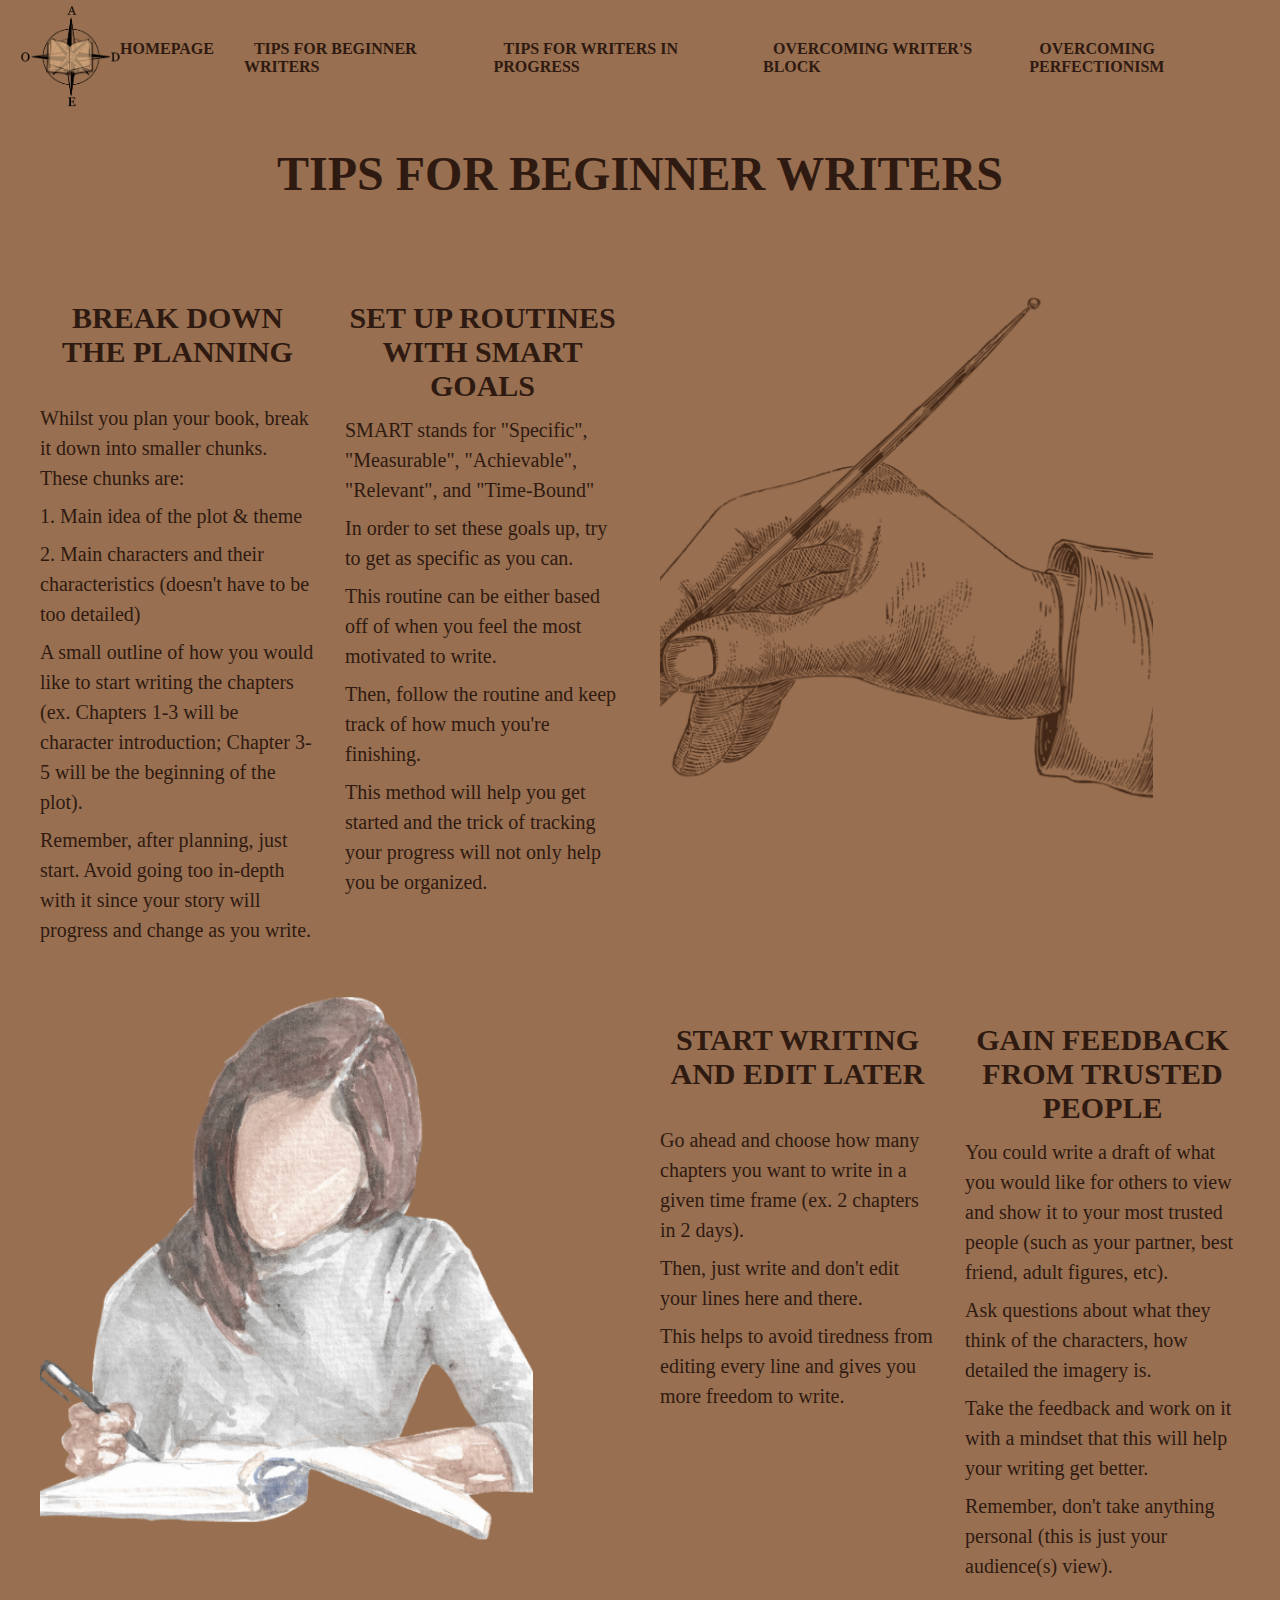
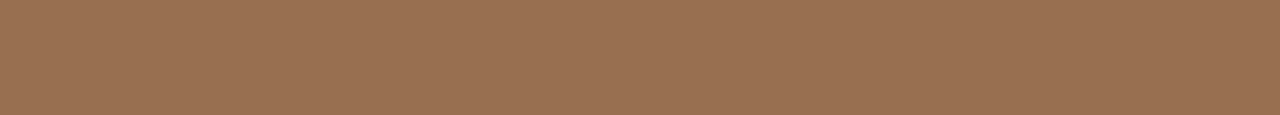
<file: beginners.html>
<!DOCTYPE html>
<html lang="en">
<head>
    <meta charset="UTF-8">
    <meta name="viewport" content="width=device-width, initial-scale=1.0">
    <title>Homepage</title>
    <link rel="stylesheet" href="stylessheet.css">
</head>

<body>
    <header class="navbar">
        <div class="logo">
            <a href="index.html"><img src="WC_Logo.png" alt="Writer's Compass Logo" class="logo-img"></a>
            <!-- Replace 'Logo.png' with your logo file path -->

        </div>
        <nav>
            <ul>
                <li><a href="index.html">HOMEPAGE</a></li>
                <li><a href="beginners.html">TIPS FOR BEGINNER WRITERS</a></li>
                <li><a href="progress.html">TIPS FOR WRITERS IN PROGRESS</a></li>
                <li><a href="block.html">OVERCOMING WRITER'S BLOCK</a></li>
                <li><a href="perfectionism.html">OVERCOMING PERFECTIONISM</a>
            </ul>
        </nav>
    </header>
  </body>

<body2>
    <h1>TIPS FOR BEGINNER WRITERS</h1>
    <div class="tips-grid">
      
      <!-- TOP LEFT: Two tips side by side -->
      <div class="tips-left">
        <div class="tip-column">
          <h3>BREAK DOWN THE PLANNING</h3>
          <p>Whilst you plan your book, break it down into smaller chunks. These chunks are:</p>
          <p>1. Main idea of the plot & theme</p>
          <p>2. Main characters and their characteristics (doesn't have to be too detailed)</p>
          <p>A small outline of how you would like to start writing the chapters (ex. Chapters 1-3 will be character introduction; Chapter 3-5 will be the beginning of the plot).</p>
          <p>Remember, after planning, just start. Avoid going too in-depth with it since your story will progress and change as you write.</p>
        </div>
        
        <div class="tip-column">
          <h3>SET UP ROUTINES WITH <strong>SMART GOALS</strong></h3>
          <p>SMART stands for "Specific", "Measurable", "Achievable", "Relevant", and "Time-Bound"</p>
          <p>In order to set these goals up, try to get as specific as you can.</p>
          <p>This routine can be either based off of when you feel the most motivated to write.</p>
          <p>Then, follow the routine and keep track of how much you're finishing.</p>
          <p>This method will help you get started and the trick of tracking your progress will not only help you be organized.</p>
        </div>
      </div>
      
      <!-- TOP RIGHT: Graphic -->
      <div class="graphic-top">
        <img src="hand_graphic.png" alt="Hand graphic">
      </div>
      
      <!-- BOTTOM LEFT: Graphic -->
      <div class="graphic-bottom">
        <img src="woman_graphic.png" alt="Woman graphic">
      </div>
      
      <!-- BOTTOM RIGHT: Two tips side by side -->
      <div class="tips-right">
        <div class="tip-column">
          <h3>START WRITING AND EDIT LATER</h3>
          <p>Go ahead and choose how many chapters you want to write in a given time frame (ex. 2 chapters in 2 days).</p>
          <p>Then, just write and don't edit your lines here and there.</p>
          <p>This helps to avoid tiredness from editing every line and gives you more freedom to write.</p>
        </div>
        
        <div class="tip-column">
          <h3>GAIN FEEDBACK FROM TRUSTED PEOPLE</h3>
          <p>You could write a draft of what you would like for others to view and show it to your most trusted people (such as your partner, best friend, adult figures, etc).</p>
          <p>Ask questions about what they think of the characters, how detailed the imagery is.</p>
          <p>Take the feedback and work on it with a mindset that this will help your writing get better.</p>
          <p>Remember, don't take anything personal (this is just your audience(s) view).</p>
        </div>
      </div>
      
    </div>
  </body2>
</file>
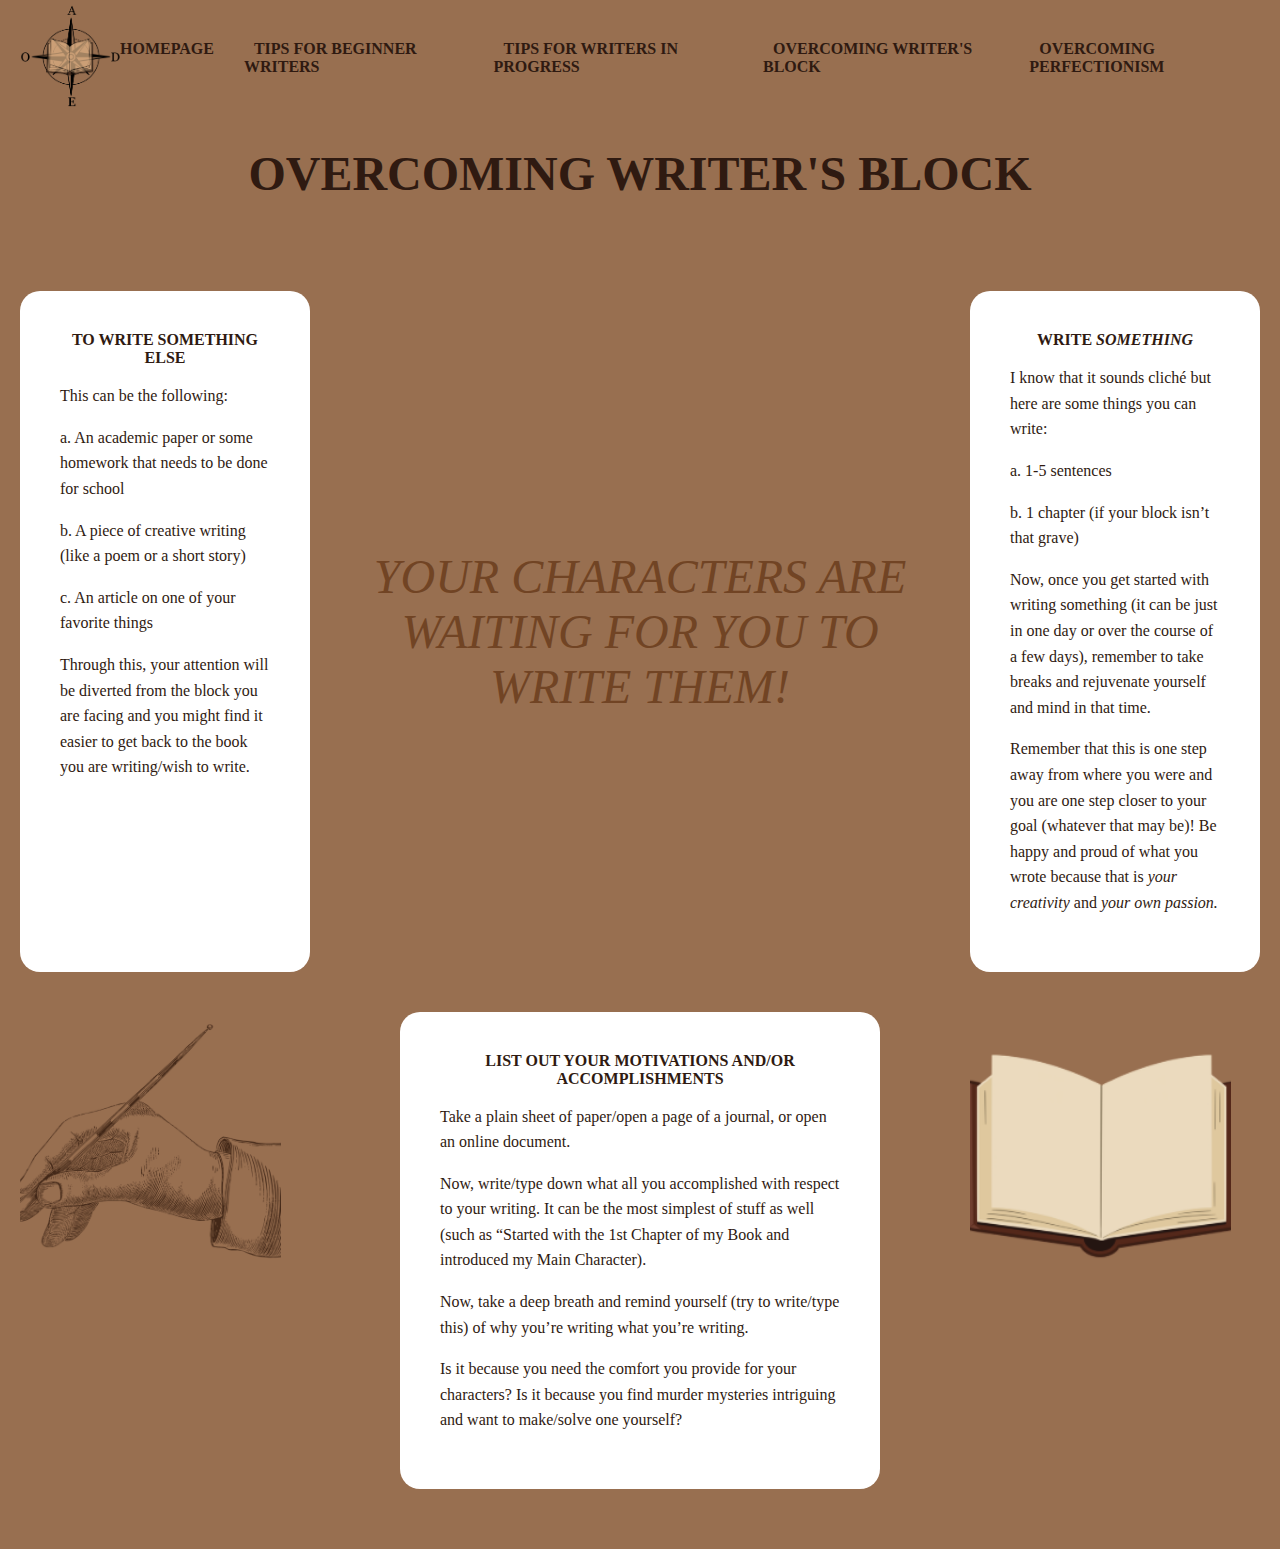
<file: block.html>
<!DOCTYPE html>
<html lang="en">
<head>
    <meta charset="UTF-8">
    <meta name="viewport" content="width=device-width, initial-scale=1.0">
    <title>Homepage</title>
    <link rel="stylesheet" href="stylessheet.css">
</head>

<body>
    <header class="navbar">
        <div class="logo">
            <a href="index.html"><img src="WC_Logo.png" alt="Writer's Compass Logo" class="logo-img"></a>
            <!-- Replace 'Logo.png' with your logo file path -->

        </div>
        <nav>
            <ul>
                <li><a href="index.html">HOMEPAGE</a></li>
                <li><a href="beginners.html">TIPS FOR BEGINNER WRITERS</a></li>
                <li><a href="progress.html">TIPS FOR WRITERS IN PROGRESS</a></li>
                <li><a href="block.html">OVERCOMING WRITER'S BLOCK</a></li>
                <li><a href="perfectionism.html">OVERCOMING PERFECTIONISM</a>
            </ul>
        </nav>
    </header>
</body>

 <body2>
    <h1>OVERCOMING WRITER'S BLOCK</h1>
   <main class="writers-block-section">

        <div class="solutions-container">
            <!-- Solution 1-->
            <div class="solution-box solution-1"
              <h2> <strong> TO WRITE SOMETHING ELSE </strong> </h2>
                <p>This can be the following:</p>
                <p>a. An academic paper or some homework that needs to be done for school</p>
                <p>b. A piece of creative writing (like a poem or a short story)</p>
                <p>c. An article on one of your favorite things </p>
                <p>Through this, your attention will be diverted from the block you are facing and you might find it easier to get back to the book you are writing/wish to write. </p>
            </div>

            <!-- Solution 2-->
            <div class="solution-box solution-2"
              <h2> <strong>WRITE <i>SOMETHING</i></strong></h2>
                <p> I know that it sounds cliché but here are some things you can write: </p>
                <p>a. 1-5 sentences </p>
                <p>b. 1 chapter (if your block isn’t that grave)</p>
                <p>Now, once you get started with writing something (it can be just in one day or over the course of a few days), remember to take breaks and rejuvenate yourself and mind in that time. </p>
                <p>Remember that this is one step away from where you were and you are one step closer to your goal (whatever that may be)! Be happy and proud of what you wrote because that is <i>your creativity</i> and <i>your own passion.</i> </p>
            </div>    

            <!-- Motivational Quote-->
            <div class="motivational-quote">
                <p>YOUR CHARACTERS ARE WAITING FOR YOU TO WRITE THEM!</p>
            </div>

            <!-- Solution 3-->
            <div class="solution-box solution-3"
              <h2> <strong>LIST OUT YOUR MOTIVATIONS AND/OR ACCOMPLISHMENTS </strong> </h2>
                <p>Take a plain sheet of paper/open a page of a journal, or open an online document.</p>
                <p>Now, write/type down what all you accomplished with respect to your writing. It can be the most simplest of stuff as well (such as “Started with the 1st Chapter of my Book and introduced my Main Character). </p>
                <p>Now, take a deep breath and remind yourself (try to write/type this) of why you’re writing what you’re writing. </p>
                <p>Is it because you need the comfort you provide for your characters? Is it because you find murder mysteries intriguing and want to make/solve one yourself?</p>
            </div>

            <!-- The Graphics-->
            <div class="graphic-container graphic-left">
                <img src="hand_graphic.png" alt="Hand Graphic">
            </div>
          
            <div class="graphic-container graphic-right">
                <img src="book_graphic.png" alt="Book Graphic">
            </div>
        </div>
    </main>
</body2>











</body2>
</file>
<file: stylessheet.css>
/*General*/

body {
    margin: 0;
    font-family: 'Times New Roman', Georgia, 'Georgia', Times, serif;
    background-color: #986f50;
}

.logo-img {
    width: 100px;
    position: relative;
    align-items: left;
    left: 10px
}

.navbar {
    display: flex;
    justify-content: space-between;
    align-items: center;
    background-color: #986f50;
    padding: 5px 10px;
}

nav ul {
    list-style: none;
    display: flex;
    gap: 20px;
    margin: 0;
    padding: 0;
    
}

nav ul li {
    display: inline;
}

nav ul li a {
    text-decoration: none;
    color: #2f1a11;
    font-weight: bold;
    padding: 5px 10px;
    transition: background-color 0.3s, color 0.3s;
}

nav ul li a:hover {
    background-color: #ffffff;
    border-radius: 5px; 
}

body2 {
    margin: 0;
    font-family: Georgia, 'Times New Roman', Times, serif;
    color: #2f1a11;
} 

/* HomePage */
.main-1{
    display: flex;
    flex-direction: row;
    align-items: center;
    gap: 60px;
    padding: 40px;
    min-height: 80vh;
    justify-content: center;
}

.main-container {
    flex: 0 0 600px;
    width: 100px;
    height: auto;
    max-width: 650px;
}

.main-container img{
    width: 100%;
    max-width: 650px;
    height: auto;
    display: block;
}

.content-column{
    flex: 1;
    text-align: center;
    padding: 20px;
}

.quote-box{
    background-color: #2f1a11;
    color: #ffffff;
    padding: 15px;
    margin: 20px 0;
    border-radius: 8px;
    font-weight: bold;
    display: inline-block;
}

/*Tips*/
/* Page heading */
body2 h1 {
    text-align: center;
    font-size: 48px;
    margin: 30px 0;
  }
  
  /* Main grid container */
  .tips-grid {
    display: grid;
    grid-template-columns: 1fr 1fr;
    grid-template-rows: 1fr 1fr;
    gap: 40px;
    padding: 40px;
    max-width: 1400px;
    margin: 0 auto;
    min-height: 80vh;
  }
  
  /* Top left - two tips side by side */
  .tips-left {
    display: flex;
    flex-direction: row;
    gap: 30px;
    grid-column: 1;
    grid-row: 1;
  }
  
  /* Top right - graphic */
  .graphic-top {
    grid-column: 2;
    grid-row: 1;
  }
  
  /* Bottom left - graphic */
  .graphic-bottom {
    grid-column: 1;
    grid-row: 2;
  }
  
  /* Bottom right - two tips side by side */
  .tips-right {
    display: flex;
    flex-direction: row;
    gap: 30px;
    grid-column: 2;
    grid-row: 2;
  }
  
  /* Individual tip column */
  .tip-column {
    flex: 1;
  }
  
  .tip-column h3 {
    font-size: 30px;
    justify-content: center;
    align-items: center;
    min-height: 10vh;
    text-align: center;
    margin-bottom: 12px;
    font-weight: bold;
  }
  
  .tip-column p {
    margin: 8px 0;
    line-height: 1.5;
    font-size: 20px;
  }
  
  /* Graphics */
  .graphic-top img,
  .graphic-bottom img {
    width: 85%;
    height: 85%;
    object-fit: cover;
    border-radius: 8px;
  }

  /* Writer's Block */
  .writers-block-section{
    padding: 60px 20px;
    position: relative;
    color: #2f1a11;
  }

  .solutions-container {
    max-width: 1400px;
    margin: 0 auto;
    display: grid;
    grid-template-columns: 1fr 2fr 1fr;
    grid-template-rows: auto auto;
    gap: 40px;
    position: relative;
  }

  .solution-box {
    background-color: white;
    border-radius: 20px;
    padding: 40px;
    color:#2f1a11;
    text-align: center;
  }

  .solution-box h2 {
    color: #2f1a11;
    font-size: 1.5rem;
    margin-bottom: 60px;
    font-weight: 400;
    text-align: center;
  }
  
  .solution-box p {
    color: #2f1a11;
    font-size: 1rem;
    line-height: 1.6;
    text-align: left;
  }

  .solution-1 {
    grid-column: 1;
    grid-row: 1;
  }
  
  .solution-2 {
    grid-column: 3;
    grid-row: 1;
  }
  
  .solution-3 {
    grid-column: 2;
    grid-row: 2;
    justify-self: center;
    max-width: 400px;
  }

  .motivational-quote {
    grid-column: 2;
    grid-row: 1;
    display: flex;
    align-items: center;
    justify-content: center;
    text-align: center;
  }
  
  .motivational-quote p {
    font-size: 3rem;
    color: #714424;
    font-style: italic;
    font-weight: 300;
  }
  
  .graphic-container {
    border-radius: 15px;
    overflow: hidden;
    height: 300px;
  }
  
  .graphic-container img {
    width: 90%;
    height: 90%;
    object-fit: cover;
  }
</file>
